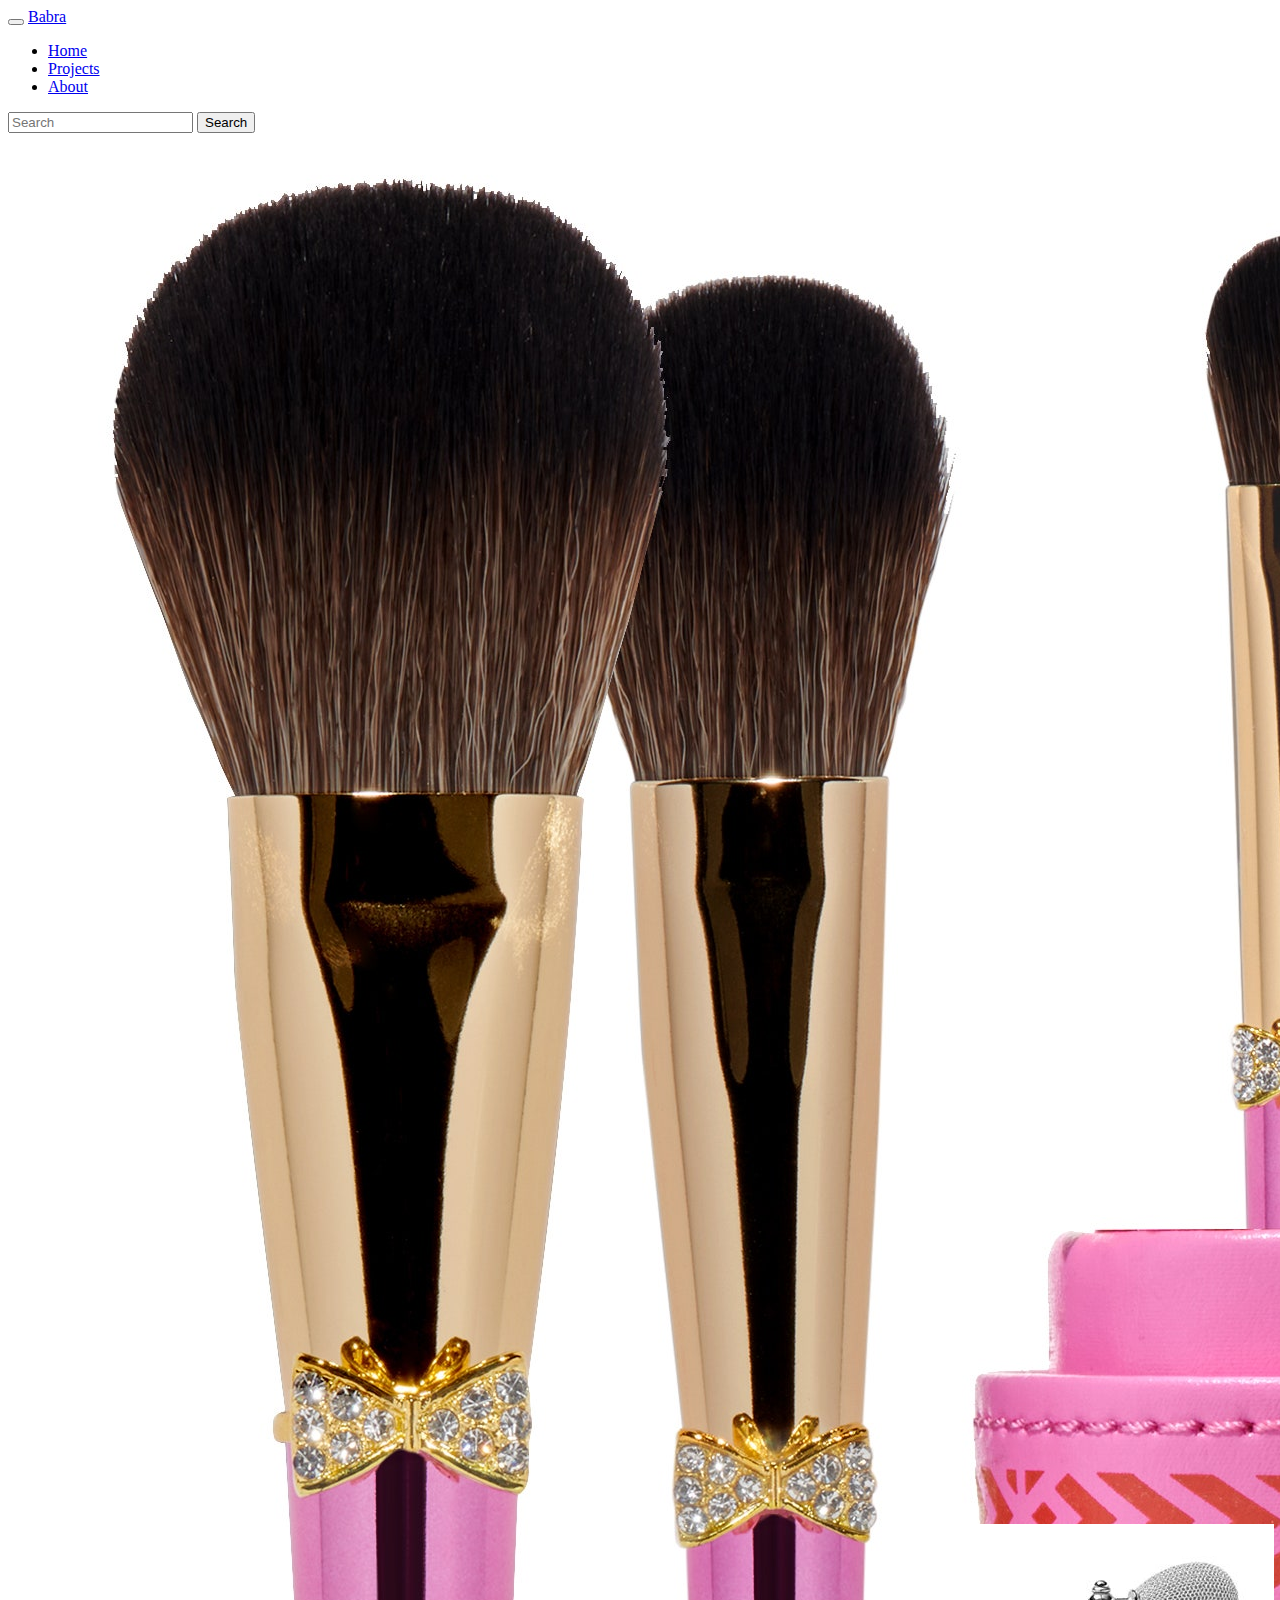
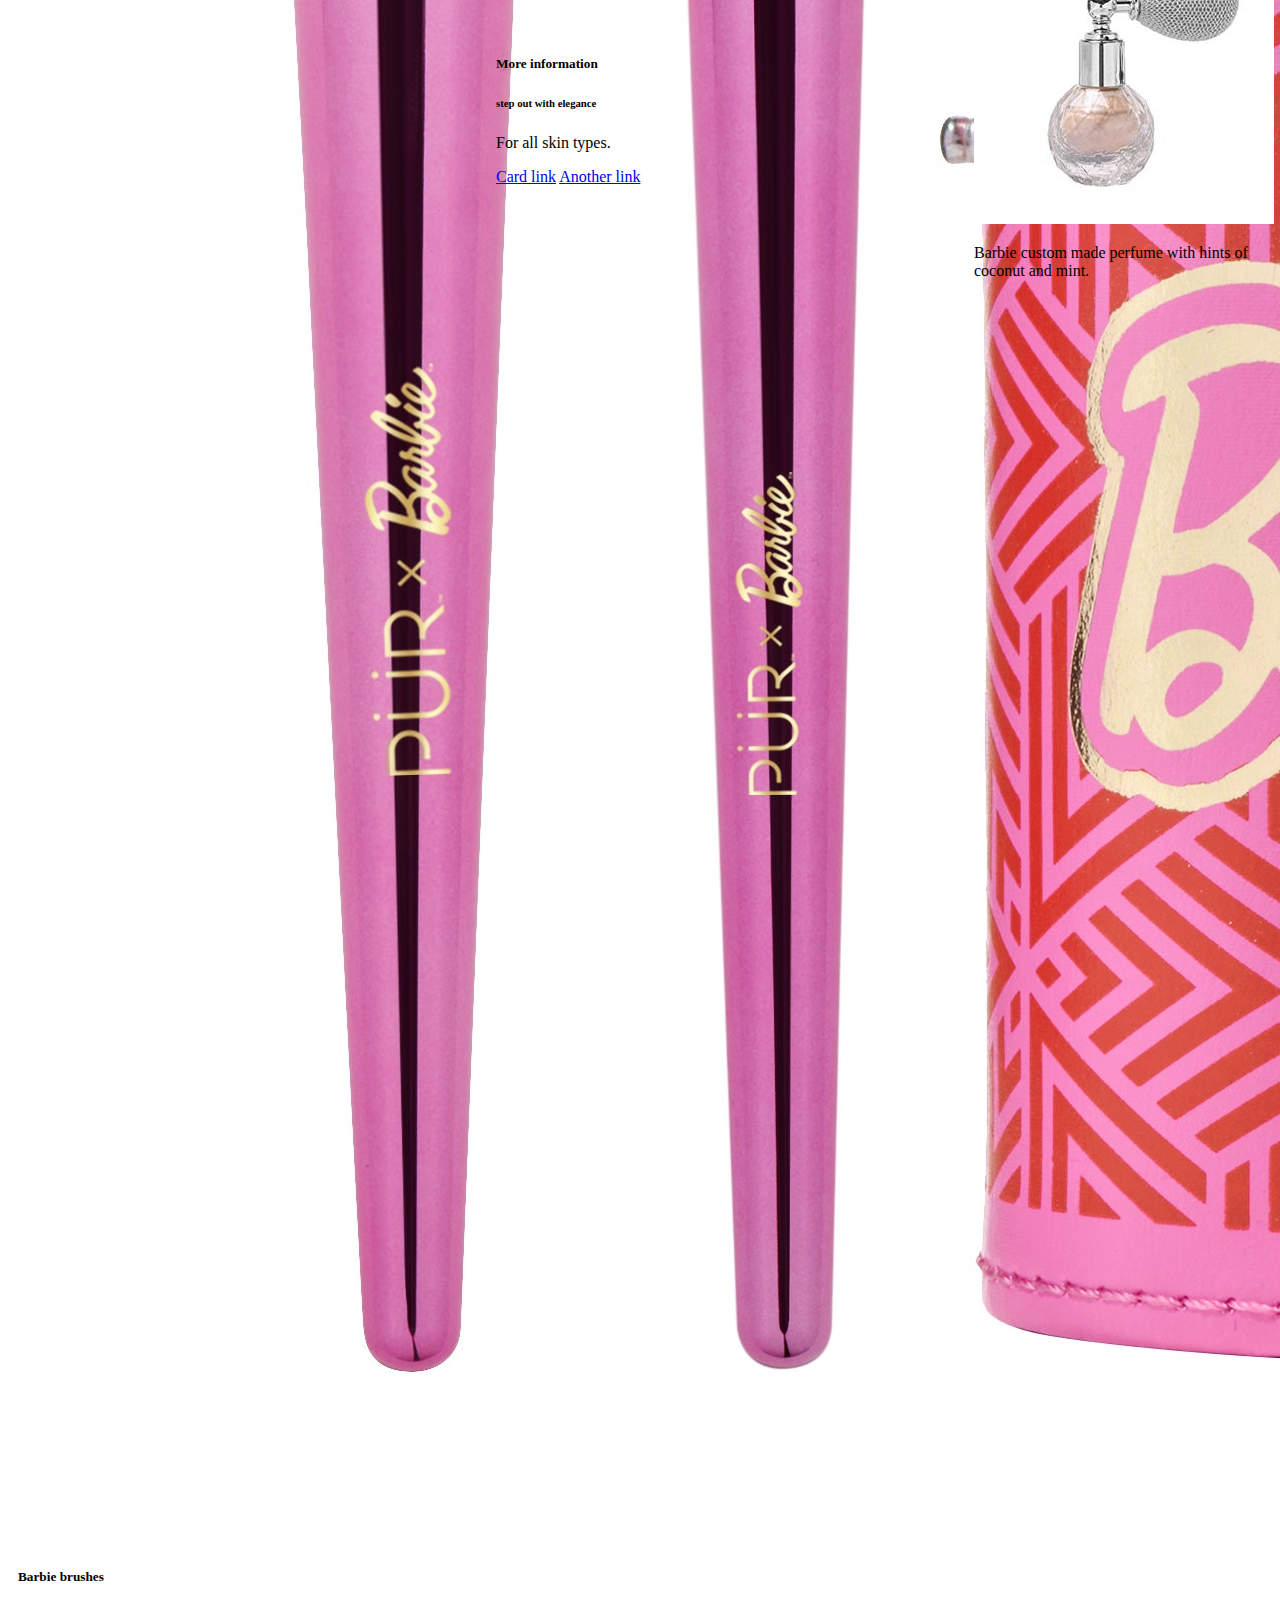
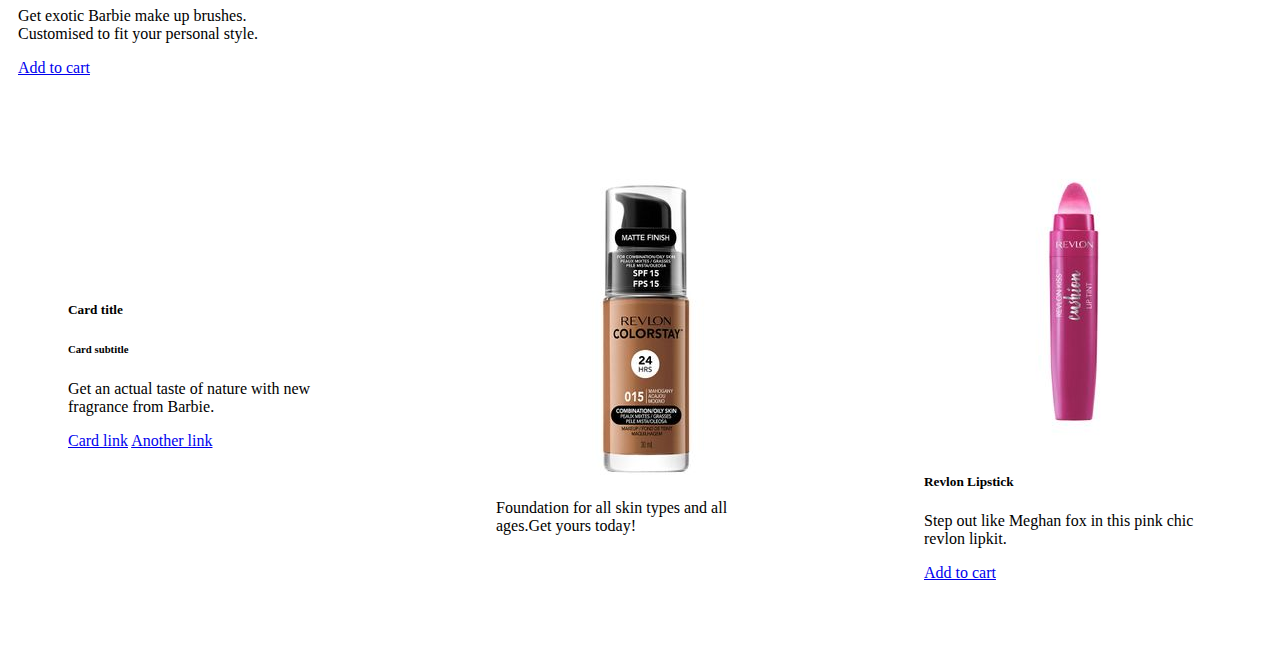
<file: index.html>
<!DOCTYPE html>
<html lang="en">
<head>
    <meta charset="UTF-8">
    <meta http-equiv="X-UA-Compatible" content="IE=edge">
    <meta name="viewport" content="width=device-width, initial-scale=1.0">
    <link href="https://cdn.jsdelivr.net/npm/bootstrap@5.0.1/dist/css/bootstrap.min.css" rel="stylesheet" integrity="sha384-+0n0xVW2eSR5OomGNYDnhzAbDsOXxcvSN1TPprVMTNDbiYZCxYbOOl7+AMvyTG2x" crossorigin="anonymous">
    <link rel="stylesheet" href="style.css">
    <title>Document</title>
</head>
<body>
    <nav class="navbar navbar-expand-lg navbar-light bg-light">
        <div class="container-fluid">
          <button class="navbar-toggler" type="button" data-bs-toggle="collapse" data-bs-target="#navbarTogglerDemo03" aria-controls="navbarTogglerDemo03" aria-expanded="false" aria-label="Toggle navigation">
            <span class="navbar-toggler-icon"></span>
          </button>
          <a class="navbar-brand" href="#">Babra</a>
          <div class="collapse navbar-collapse" id="navbarTogglerDemo03">
            <ul class="navbar-nav me-auto mb-2 mb-lg-0">
              <li class="nav-item">
                <a class="nav-link active" aria-current="page" href="#">Home</a>
              </li>
              <li class="nav-item">
                <a class="nav-link" href="#">Projects</a>
              </li>
              <li class="nav-item">
                <a class="nav-link disabled" href="#" tabindex="-1" aria-disabled="true">About</a>
              </li>
            </ul>
            <form class="d-flex">
              <input class="form-control me-2" type="search" placeholder="Search" aria-label="Search">
              <button class="btn btn-outline-success" type="submit">Search</button>
            </form>
          </div>
        </div>
      </nav>
      <nav class="navbar navbar-dark bg-dark">
        <!-- Navbar content -->
      </nav>
      
      <nav class="navbar navbar-dark bg-primary">
        <!-- Navbar content -->
      </nav>
      
      <nav class="navbar navbar-light" style="background-color: #e3f2fd;">
        <!-- Navbar content -->
      </nav>
      <div class="cards">
        <div class="card" style="width: 18rem;">
          <img src="images/Barbie1.jpg" class="card-img-top" alt="...">
          <div class="card-body">
            <h5 class="card-title">Barbie brushes</h5>
            <p class="card-text">Get exotic Barbie make up brushes. Customised to fit your personal style.</p>
            <a href="#" class="btn btn-primary">Add to cart</a>
          </div>
        </div>
        <div class="card" style="width: 18rem;">
          <div class="card-body">
            <h5 class="card-title">More information</h5>
            <h6 class="card-subtitle mb-2 text-muted">step out with elegance</h6>
            <p class="card-text">For all skin types.</p>
            <a href="#" class="card-link">Card link</a>
            <a href="#" class="card-link">Another link</a>
          </div>
        </div>
        <div class="card" style="width: 18rem;">
          <img src="images/diamong.jpg" class="card-img-top" alt="...">
          <div class="card-body">
            <p class="card-text">Barbie custom made perfume with hints of coconut and mint.</p>
          </div>
        </div>
        </div>
        <div class="cardss">
        <div class="card" style="width: 18rem;">
          <div class="card-body">
            <h5 class="card-title">Card title</h5>
            <h6 class="card-subtitle mb-2 text-muted">Card subtitle</h6>
            <p class="card-text">Get an actual taste of nature with new fragrance from Barbie.</p>
            <a href="#" class="card-link">Card link</a>
            <a href="#" class="card-link">Another link</a>
          </div>
        </div>
        <div class="card" style="width: 18rem;">
          <img src="images/Foundation.jpg" class="card-img-top" alt="...">
          <div class="card-body">
            <p class="card-text">Foundation for all skin types and all ages.Get yours today! </p>
          </div>
        </div>
        <d iv class="card" style="width: 18rem;">
          <img src="images/lipstick.jpg" class="card-img-top" alt="...">
          <div class="card-body">
            <h5 class="card-title">Revlon Lipstick</h5>
           <p class="card-text">Step out like Meghan fox in this pink chic revlon lipkit.</p>
            <a href="#" class="btn btn-primary">Add to cart</a>
          </div>
        </div>
        </div>
        </body>


     
        </html>
</body>
</html>
</file>
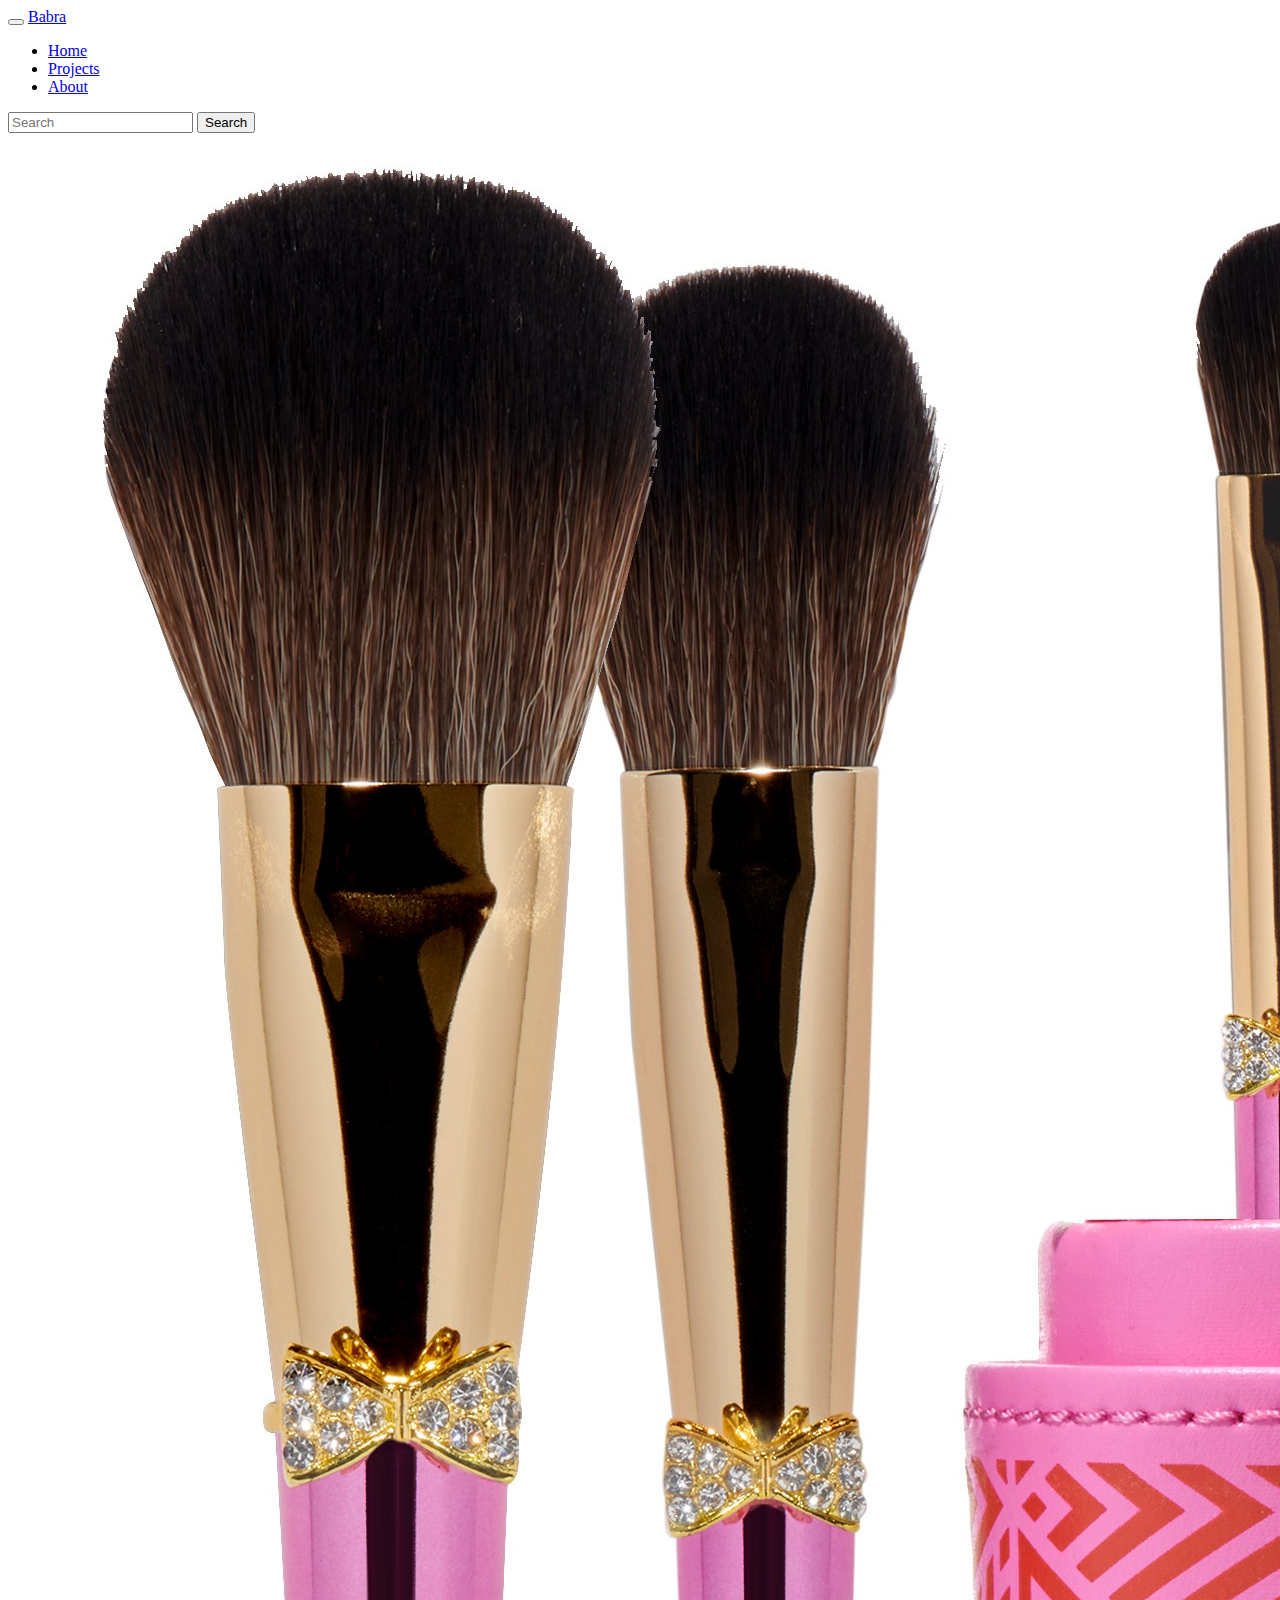
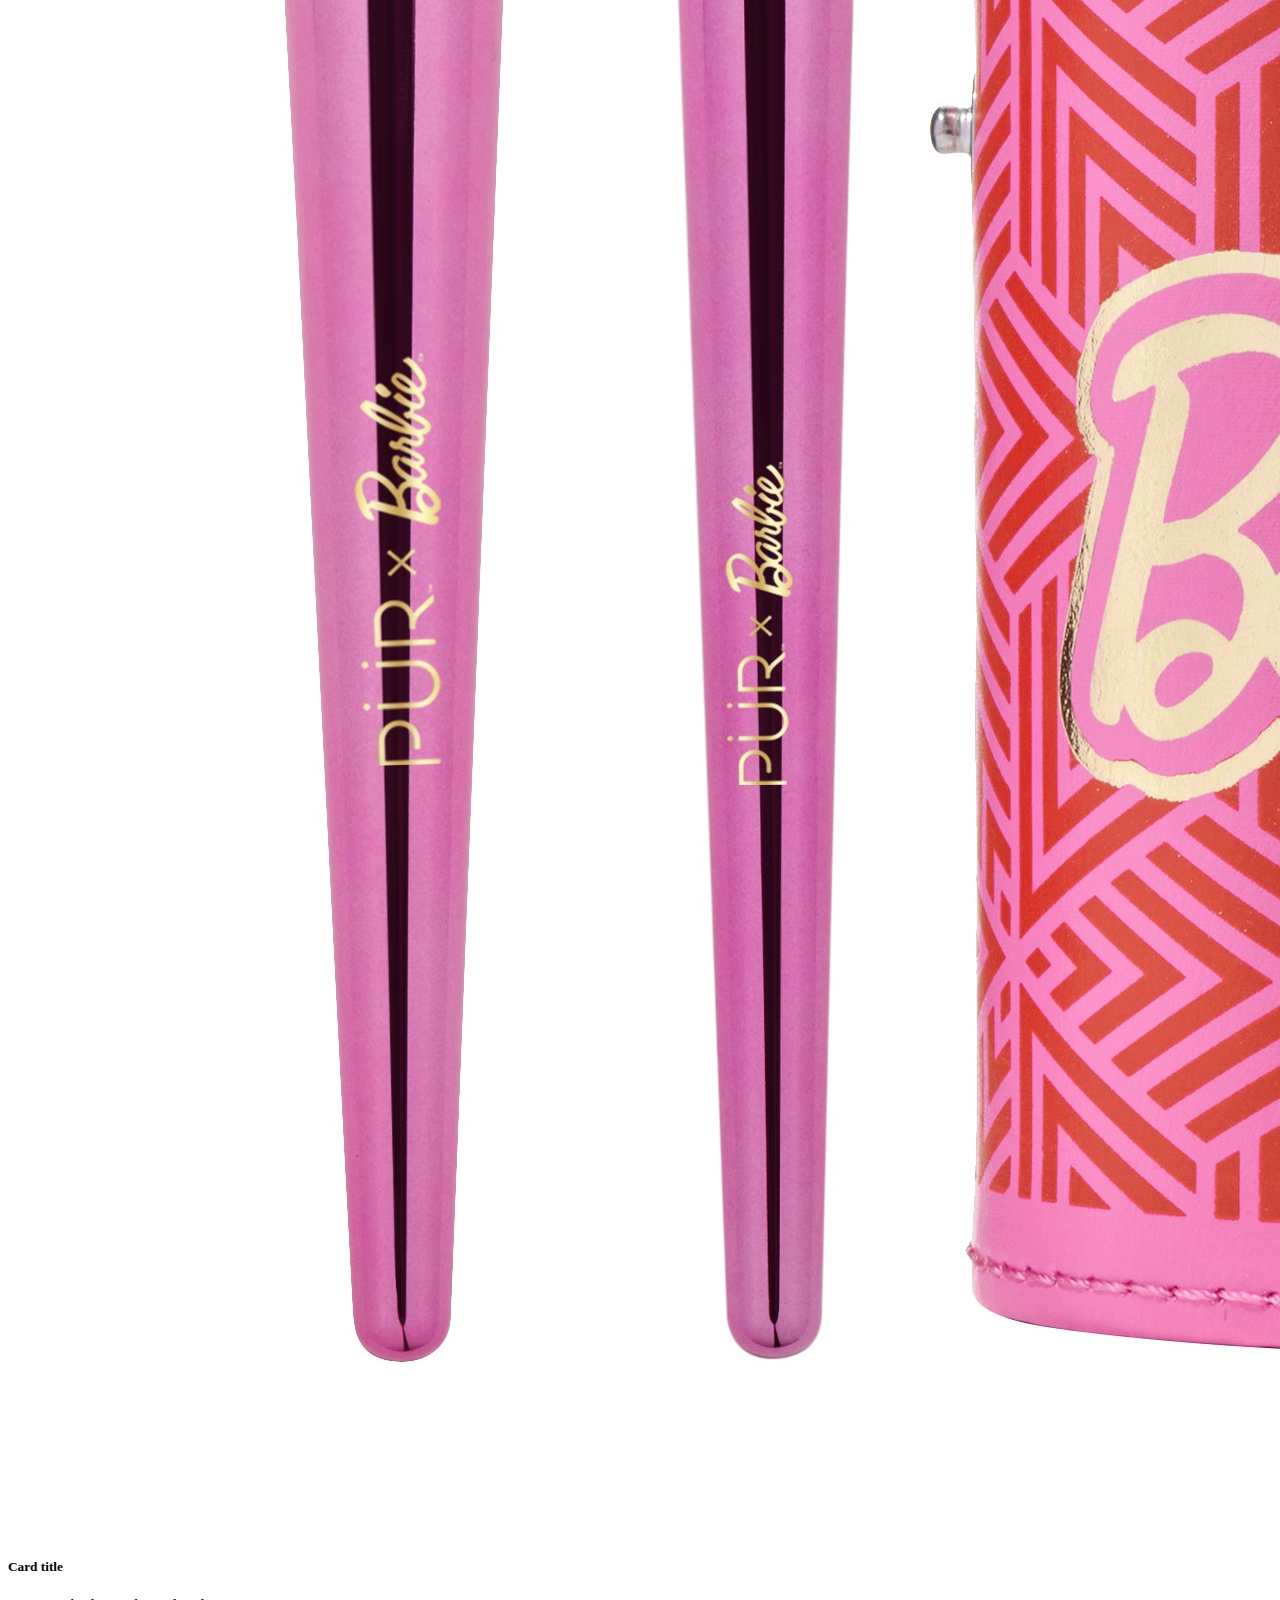
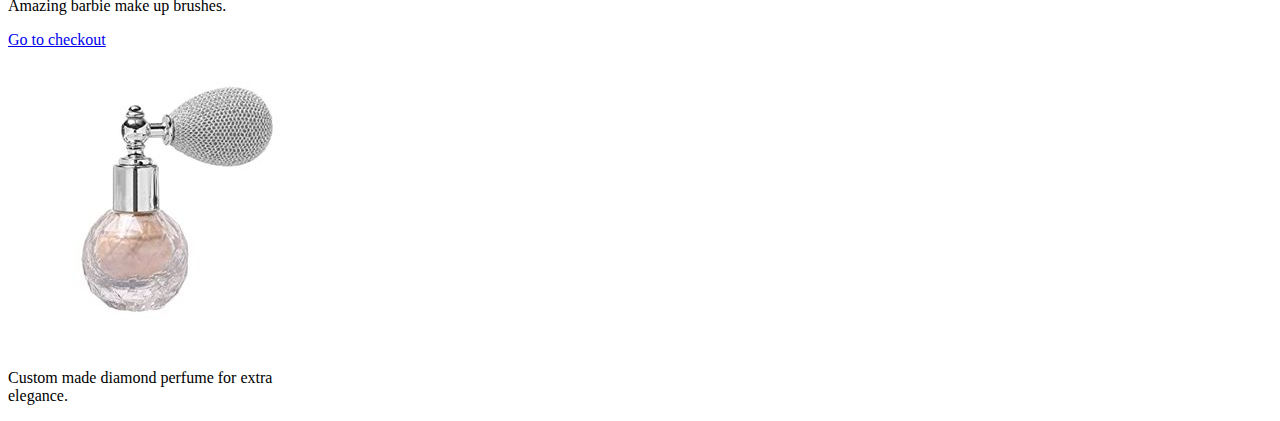
<file: backup.html>
<!DOCTYPE html>
<html lang="en">
<head>
    <meta charset="UTF-8">
    <meta http-equiv="X-UA-Compatible" content="IE=edge">
    <meta name="viewport" content="width=device-width, initial-scale=1.0">
    <link href="https://cdn.jsdelivr.net/npm/bootstrap@5.0.1/dist/css/bootstrap.min.css" rel="stylesheet" integrity="sha384-+0n0xVW2eSR5OomGNYDnhzAbDsOXxcvSN1TPprVMTNDbiYZCxYbOOl7+AMvyTG2x" crossorigin="anonymous">
    <link rel="stylesheet" href="style.css">
    <title>Document</title>
</head>
<body>
    <nav class="navbar navbar-expand-lg navbar-light bg-light">
        <div class="container-fluid">
          <button class="navbar-toggler" type="button" data-bs-toggle="collapse" data-bs-target="#navbarTogglerDemo03" aria-controls="navbarTogglerDemo03" aria-expanded="false" aria-label="Toggle navigation">
            <span class="navbar-toggler-icon"></span>
          </button>
          <a class="navbar-brand" href="#">Babra</a>
          <div class="collapse navbar-collapse" id="navbarTogglerDemo03">
            <ul class="navbar-nav me-auto mb-2 mb-lg-0">
              <li class="nav-item">
                <a class="nav-link active" aria-current="page" href="#">Home</a>
              </li>
              <li class="nav-item">
                <a class="nav-link" href="#">Projects</a>
              </li>
              <li class="nav-item">
                <a class="nav-link disabled" href="#" tabindex="-1" aria-disabled="true">About</a>
              </li>
            </ul>
            <form class="d-flex">
              <input class="form-control me-2" type="search" placeholder="Search" aria-label="Search">
              <button class="btn btn-outline-success" type="submit">Search</button>
            </form>
          </div>
        </div>
      </nav>
      <nav class="navbar navbar-dark bg-dark">
        <!-- Navbar content -->
      </nav>
      
      <nav class="navbar navbar-dark bg-primary">
        <!-- Navbar content -->
      </nav>
      
      <nav class="navbar navbar-light" style="background-color: #e3f2fd;">
        <!-- Navbar content -->
      </nav>
      <div class="cards1">
      
      <div class="card" style="width: 18rem;">
        <img src="images/Barbie1.jpg" id="card1" class="card-img-top" alt="...">


        <div class="card-body" id="card3">
          <h5 class="card-title">Card title</h5>
          <p class="card-text"> Amazing barbie make up brushes.</p>
          <a href="#" class="btn btn-primary">Go to checkout</a>
          <!---->

          <div class="card" id="card2" style="width: 18rem;">
            <img src="images/diamong.jpg" class="card-img-top" alt="...">
            <div class="card-body">
              <p class="card-text">Custom made diamond perfume for extra elegance.</p>
            </div>
          </div>
        </div>
      </div>
     
      <!---->

    </div>
      
</body>
</html>
</file>
<file: style.css>
/*#card1{
    background-color: skyblue;
}

#card2{
  margin-left: 300px;
   background-color: silver;
}

#card3{
margin-bottom: 100px;
}
*/
/*.cards1{
  display: flex;
  align-items: center;
  justify-content: center;
  padding: 10 px;
}
.cards2{
  display: flex;
  align-items: center;
  justify-content: center;
  padding: 60 px;

}*/


*{
    box-sizing: border-box;
}
.cards{
    display: flex;
    align-items: center;
    justify-content: center;
    padding: 10px;
    justify-content: space-between;
}
.cardss{
    display: flex;
    align-items: center;
    justify-content: center;
    padding: 60px;
    justify-content: space-between;
}
</file>
